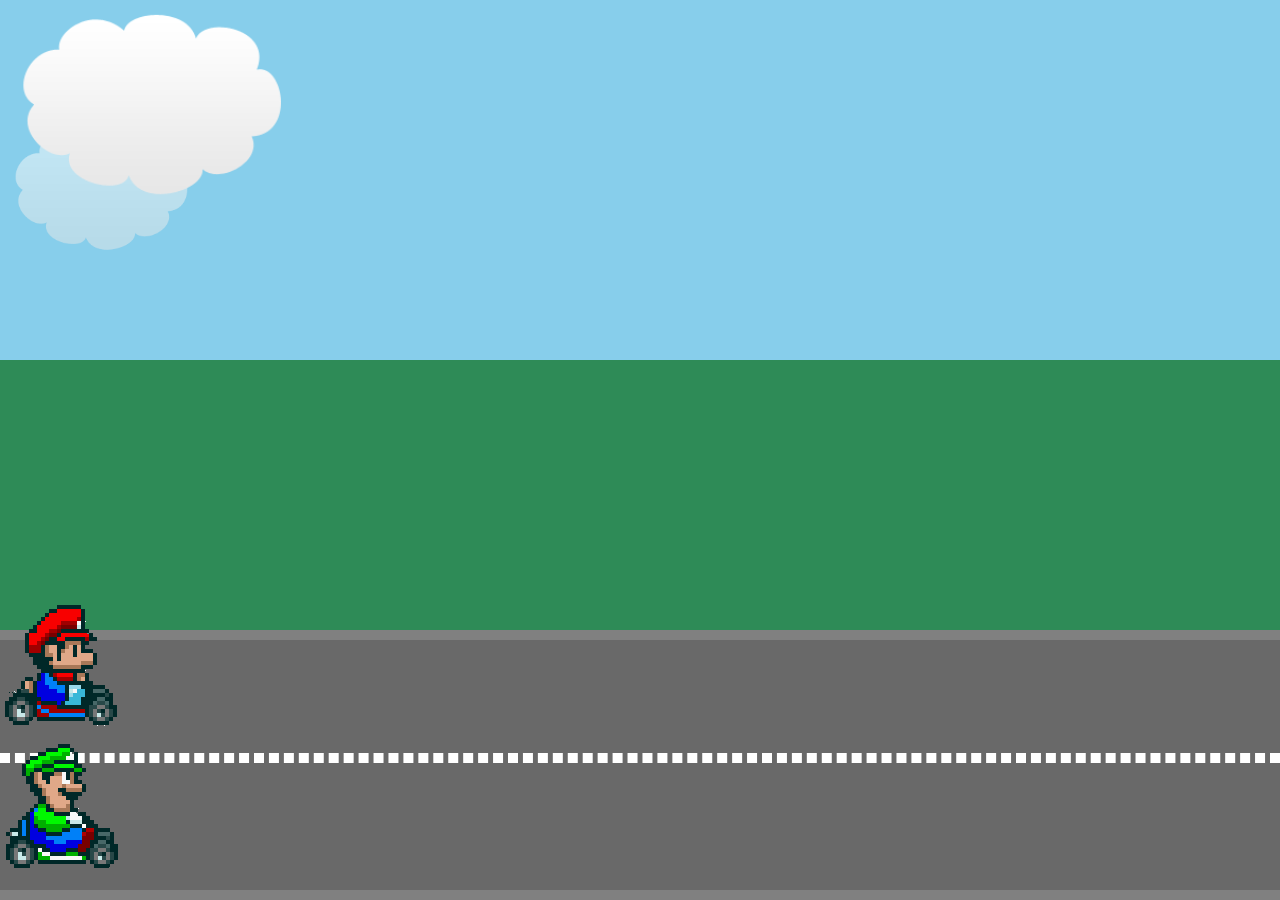
<file: Support Files/Animation/index.html>
<!DOCTYPE html>
<head>
  <title>Mario Kart Animations</title>
  <link href="style.css" rel="stylesheet" type="text/css">
</head>
<body>
    <div class="sky">
        <img class="cloud" src="img/cloud.png" />
        <img class="cloud" src="img/cloud.png" />
    </div>
    <div class="grass"></div>
    <div class="road">
        <div class="lines"></div>
        <img class="mario" src="img/mario.png">
        <img class="luigi" src="img/luigi.png">
    </div>
</body>
</file>
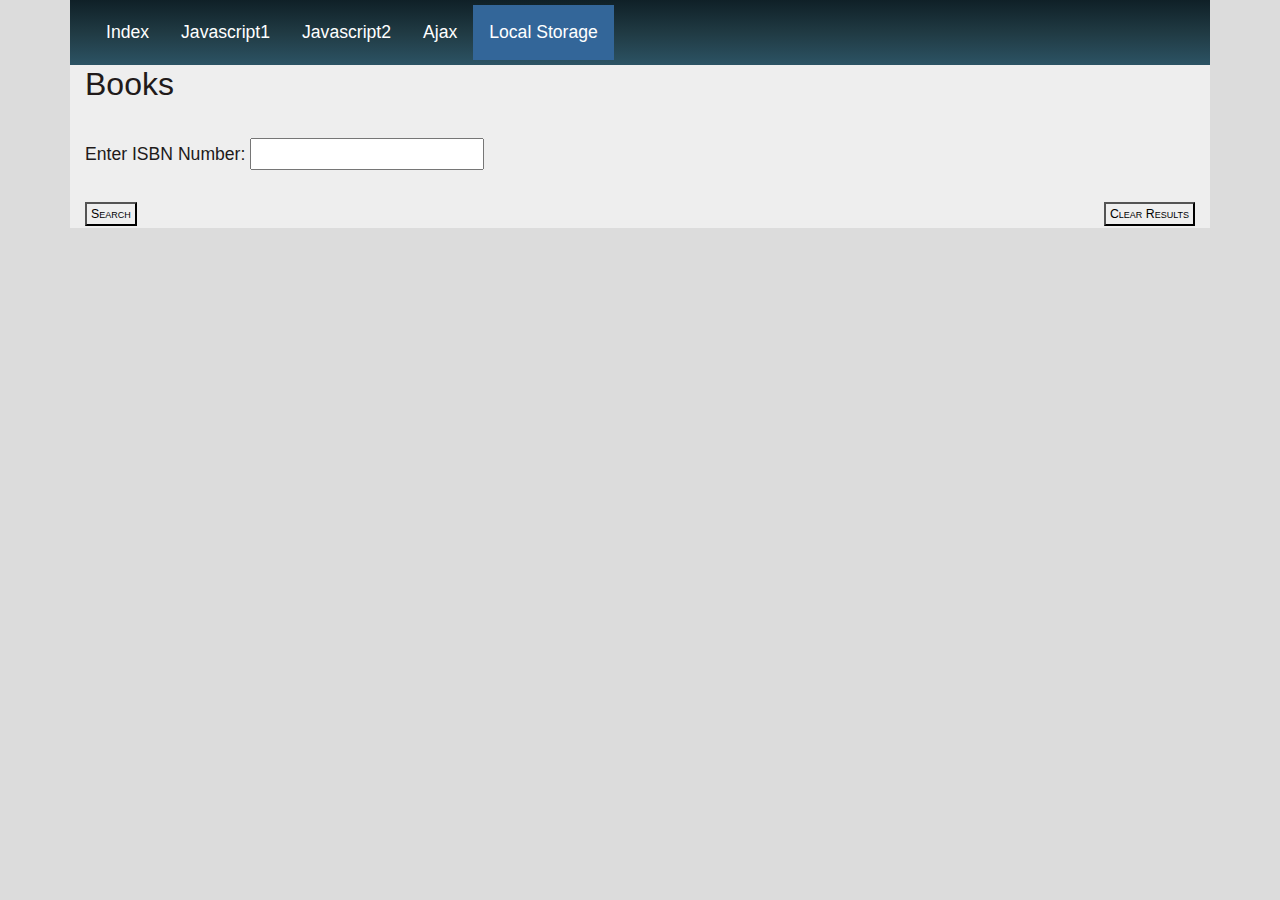
<file: LocalStorage.html>
﻿<!DOCTYPE html>
<html>
<head>
    <meta charset="utf-8" />
    <title>Ajax Example</title>
    <link rel="stylesheet" href="https://stackpath.bootstrapcdn.com/bootstrap/4.3.1/css/bootstrap.min.css" integrity="sha384-ggOyR0iXCbMQv3Xipma34MD+dH/1fQ784/j6cY/iJTQUOhcWr7x9JvoRxT2MZw1T" crossorigin="anonymous">
    <link href="../CSS/css.css" type="text/css" rel="stylesheet" />
    <script src="/LocalStorage/LocalStorage.js"></script>
</head>
<body>
    <!--Navigation bar-->
    <div class="container masthead">
        <div class="navbar  navbar-static-top">
            <div class="container-fluid">
                <ul>
                    <li><a href="/index.html">Index</a></li>
                    <li><a href="/Javascript1/JavaScript1.html">Javascript1</a></li>
                    <li><a href="/Javascript2/JavaScript2.html">Javascript2</a></li>
                    <li><a href="/Ajax/Ajax.html">Ajax</a></li>
                    <li><a class="active" href="LocalStorage.html">Local Storage</a></li>
                </ul>
            </div>
        </div>
    </div>
    <div id="BooksCon" class="container">

        <h2>Books</h2>
        <br>
        <label for="isbn">Enter ISBN Number:</label>
        <input id="isbn" name="isbn" oninput="this.value=this.value.replace(/(?![0-9])./gmi,'')" maxlength="13" type="text" required>
        <label id="isbnValidate" class="invisible required">ISBN Number is required</label>
        <div id="head">
        </div>
        <br>
        <button type="submit" id="btnSearch" class="btn-rick left">Search</button><button type="submit" id="btnClear" class="btn-rick right">Clear Results</button>

        <br>
        <div id="divTable" class="invisible">
            <table id="Books" class="left" border="1" cellpadding="1" cellspacing="0">
                <thead>
                    <tr>
                        <th class="center">Title</th>
                        <th class="center">Publisher</th>
                        <th class="center">Published</th>
                        <th class="center">Pages</th>
                        <th class="center">ISBN(s)</th>
                        <th class="center">Description</th>
                        <th class="center">Genre</th>
                        <th class="center">Link</th>
                        <th class="center">Author</th>
                    </tr>
                </thead>
                <tfoot>
                    <tr>
                        <th class="center">Title</th>
                        <th class="center">Publisher</th>
                        <th class="center">Published</th>
                        <th class="center">Pages</th>
                        <th class="center">ISBN(s)</th>
                        <th class="center">Description</th>
                        <th class="center">Genre</th>
                        <th class="center">Link</th>
                        <th class="center">Author</th>
                    </tr>
                </tfoot>
                <tbody id="tbody"></tbody>
            </table>
        </div>
    </div>
</body>
</html>
</file>
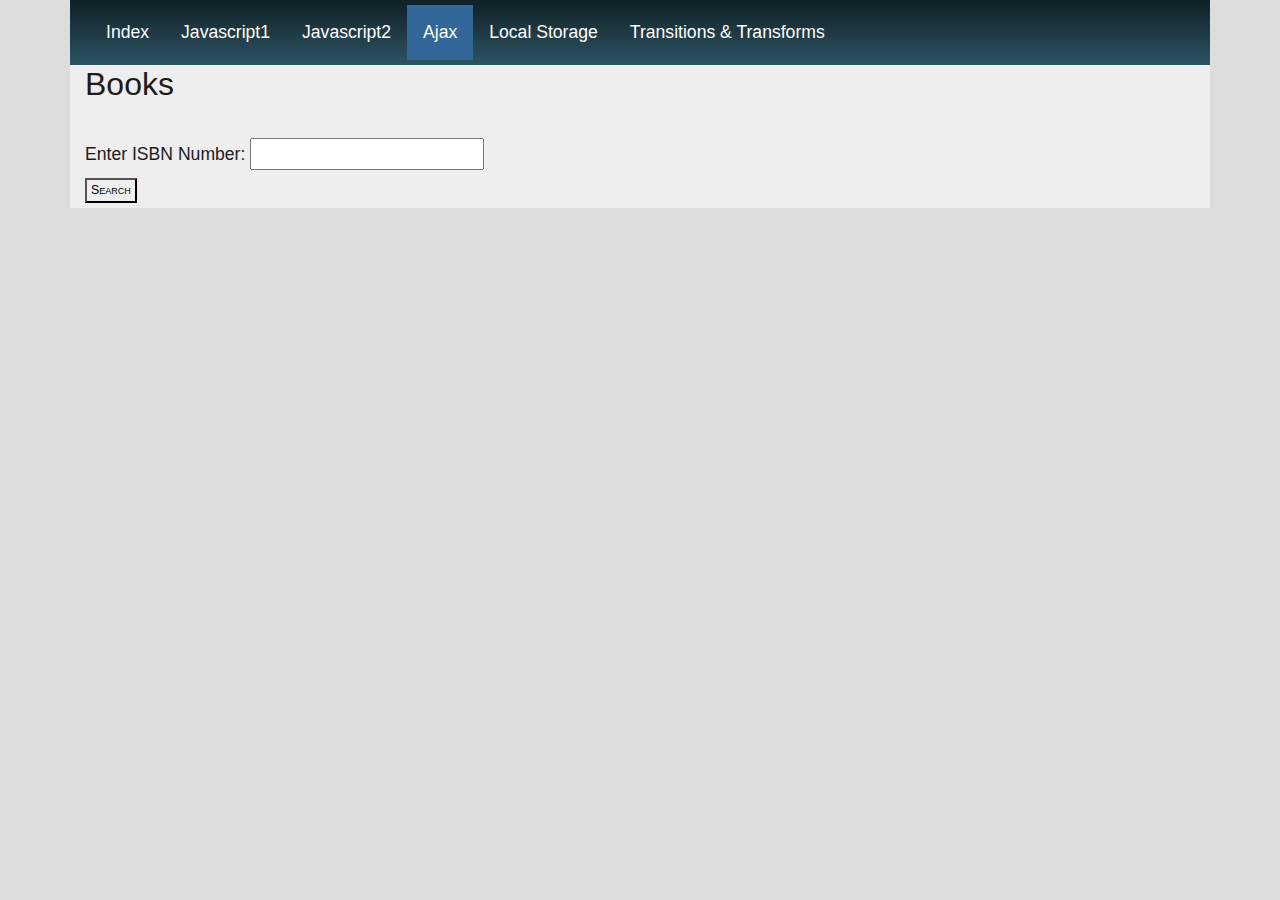
<file: Ajax/Ajax.html>
﻿<!DOCTYPE html>
<html>
<head>
    <meta charset="utf-8" />
    <title>Ajax Example</title>
    <link rel="stylesheet" href="https://stackpath.bootstrapcdn.com/bootstrap/4.3.1/css/bootstrap.min.css" integrity="sha384-ggOyR0iXCbMQv3Xipma34MD+dH/1fQ784/j6cY/iJTQUOhcWr7x9JvoRxT2MZw1T" crossorigin="anonymous">
    <link href="../CSS/css.css" type="text/css" rel="stylesheet" />
    <!-- DataTables CSS -->
    <link rel="stylesheet" type="text/css" href="http://ajax.aspnetcdn.com/ajax/jquery.dataTables/1.9.4/css/jquery.dataTables.css">
    <script type="text/javascript" src="https://cdn.datatables.net/v/dt/dt-1.10.18/datatables.min.js"></script>
    <script src="/Ajax/Ajax.js"></script>
</head>
<body>
    <!--Navigation bar-->
    <div class="container masthead">
        <div class="navbar  navbar-static-top">
            <div class="container-fluid">
                <ul>
                    <li><a href="/index.html">Index</a></li>
                    <li><a href="/Javascript1/JavaScript1.html">Javascript1</a></li>
                    <li><a href="/Javascript2/JavaScript2.html">Javascript2</a></li>
                    <li><a class="active" href="Ajax.html">Ajax</a></li>
                    <li><a href="/LocalStorage/LocalStorage.html">Local Storage</a></li>
                    <li><a href="/Transitions_Transforms/Transitions_Transforms.html">Transitions & Transforms</a></li>
                </ul>
            </div>
        </div>
    </div>
    <div id="BooksCon" class="container">

        <h2>Books</h2>
        <br>
        <label for="isbn">Enter ISBN Number:</label>
        <input id="isbn" name="isbn" oninput="this.value=this.value.replace(/(?![0-9])./gmi,'')" maxlength="13" type="text" required>
        <label id="isbnValidate" class="invisible required">ISBN Number is required</label>
        <br>
        <button type="submit" id="btnSearch" class="btn-rick">Search</button>
        <br>
        <div id="divTable" class="invisible">
            <table id="Books"  border="1" cellpadding="1" cellspacing="0">
                <thead>
                    <tr>
                        <th class="center">Title</th>
                        <th class="center">Publisher</th>
                        <th class="center">Published</th>
                        <th class="center">Pages</th>
                        <th class="center">ISBN(s)</th>
                        <th class="center">Description</th>
                        <th class="center">Genre</th>
                        <th class="center">Link</th>
                        <th class="center">Author</th>
                    </tr>
                </thead>
                <tfoot>
                    <tr>
                        <th class="center">Title</th>
                        <th class="center">Publisher</th>
                        <th class="center">Published</th>
                        <th class="center">Pages</th>
                        <th class="center">ISBN(s)</th>
                        <th class="center">Description</th>
                        <th class="center">Genre</th>
                        <th class="center">Link</th>
                        <th class="center">Author</th>
                    </tr>
                </tfoot>
                <tbody id="tbody"></tbody>
            </table>
            <button type="submit" id="btnClear" class="btn-rick">Clear Results</button>
        </div>        
    </div>
</body>
</html>
</file>
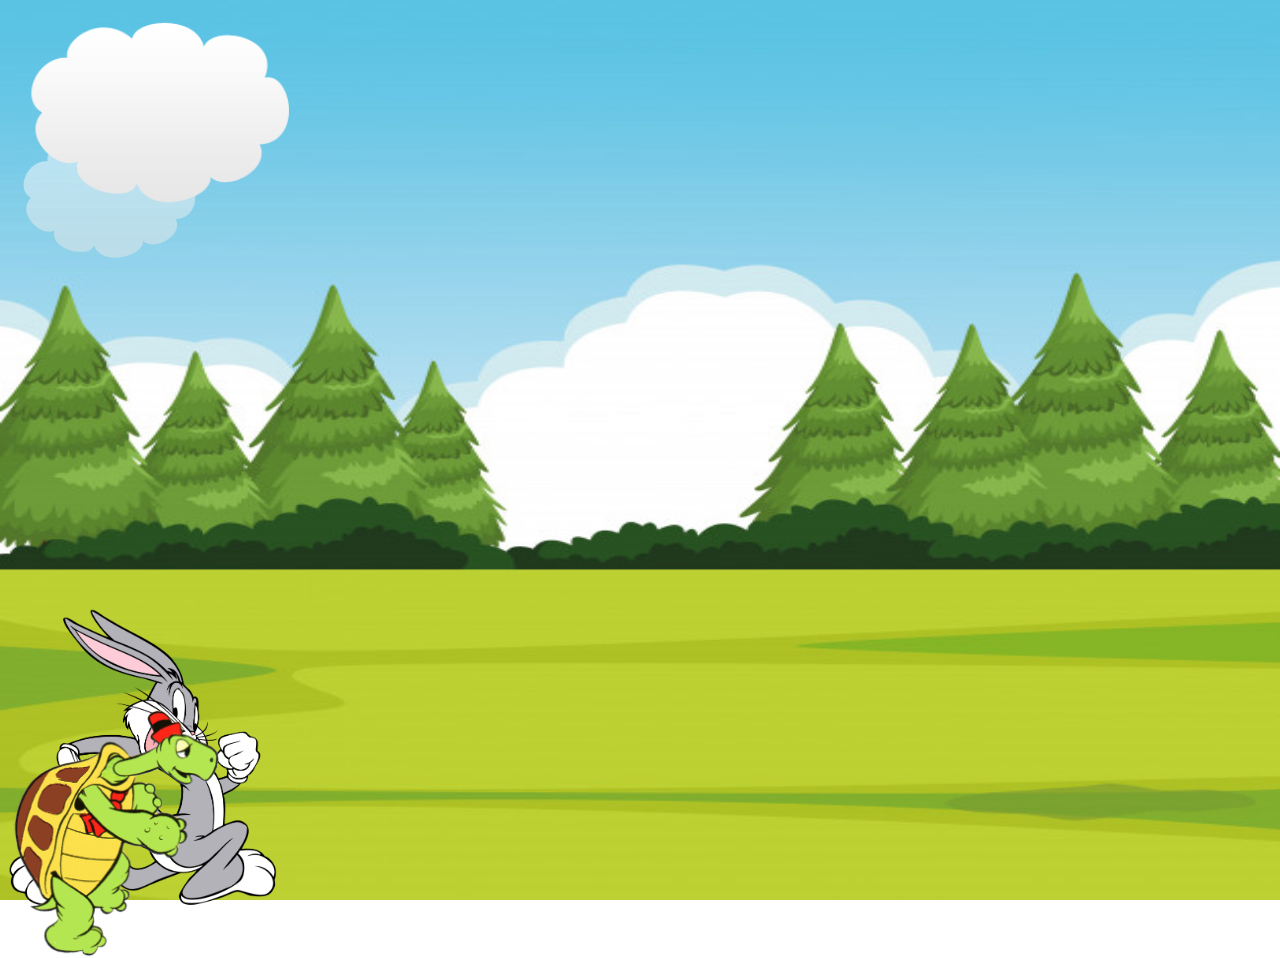
<file: Animation/Aesop.html>
<!DOCTYPE html>
<head>
  <title>My annimation example</title>
  <link href="style.css" rel="stylesheet" type="text/css">
</head>
<script>
setTimeout(swapBackground, 20000);

function swapBackground() {  
  //alert("Test");
  //console.log('test');
  var body = document.body;
  var finish = document.getElementById("finish");
  var bugs2 = document.getElementById("bugs2");
  var tortoise2 = document.getElementById("tortoise2");
  
  body.style.background = "url(img/back2.jpg) no-repeat center center fixed";
  body.style.backgroundSize = "100% 100%";
  
  finish.classList.remove("invisible");
  finish.classList.add("visible");
  
  bugs2.classList.remove("invisible");
  bugs2.classList.add("visible");
  
  tortoise2.classList.remove("invisible");
  tortoise2.classList.add("visible");
  tortoise2.classList.add("race2");
  setTimeout(jump, 19500);
}

function jump()
{	
	var tortoise2 = document.getElementById("tortoise2");
	tortoise2.classList.add("winner");
}
</script>
<body>
    <div class="sky">
        <img class="cloud" src="img/cloud.png" />
        <img class="cloud" src="img/cloud.png" />
    </div>
    <div class="road">   
        <img class="bugs" src="img/bugs.png">
		<img id="bugs2" class="bugs2 invisible" src="img/bugs2.png">
        <img class="tortoise" src="img/tortoise.png">
		<img id="tortoise2" class="tortoise2 invisible" src="img/tortoise.png">
		<img id="finish" class="finish skewed invisible" src="img/finish.png">
    </div>
</body>
</file>
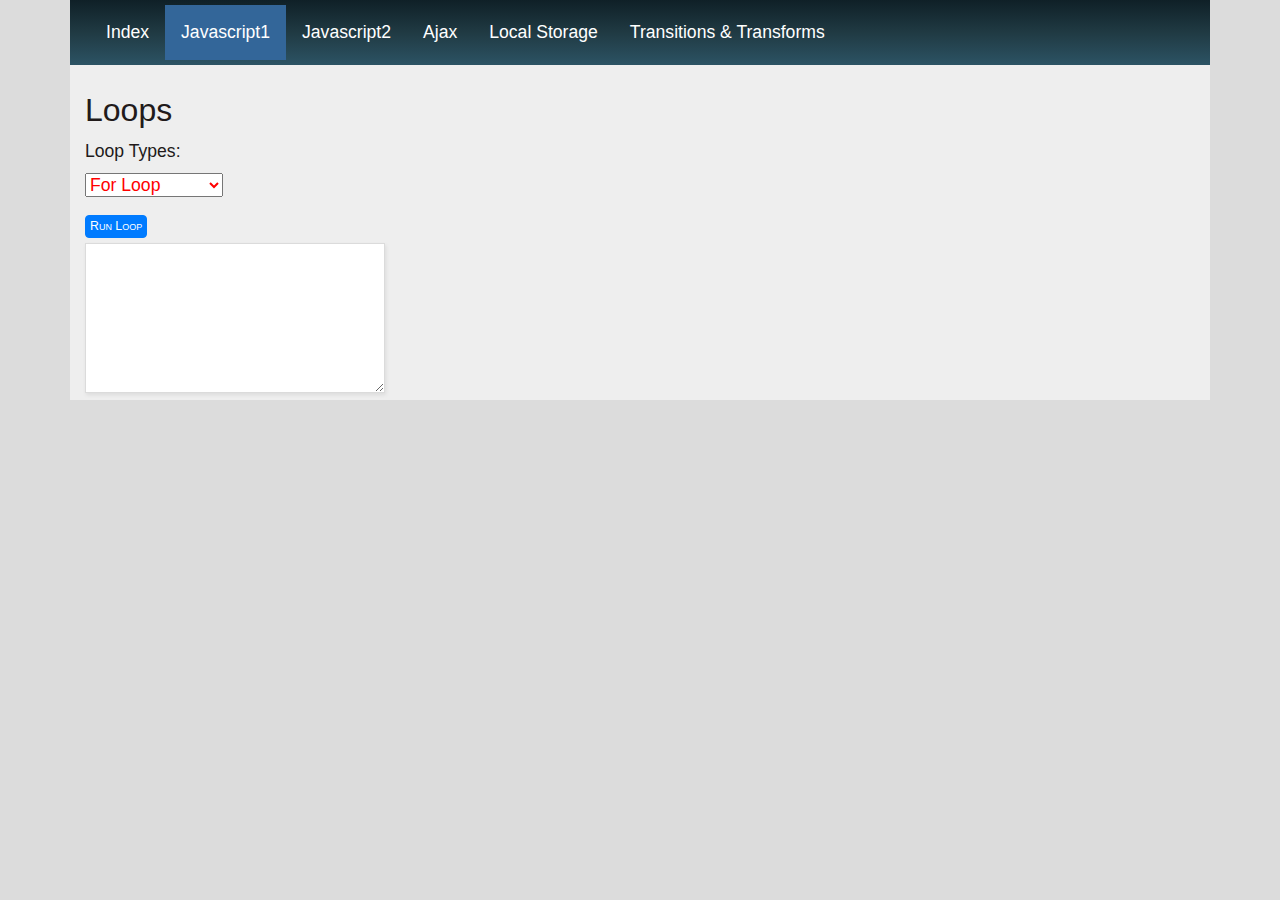
<file: Javascript1/JavaScript1.html>
﻿<!DOCTYPE html>
<html>
<head>
    <meta charset="utf-8" />
    <title>Javascript Examples</title>
    <link rel="stylesheet" href="https://stackpath.bootstrapcdn.com/bootstrap/4.3.1/css/bootstrap.min.css" integrity="sha384-ggOyR0iXCbMQv3Xipma34MD+dH/1fQ784/j6cY/iJTQUOhcWr7x9JvoRxT2MZw1T" crossorigin="anonymous">
    <link href="../CSS/css.css" type="text/css" rel="stylesheet" />
    <script src="/Javascript1/JavaScript1.js"></script>
    <link rel="stylesheet" type="text/css" href="https://cdn.datatables.net/v/dt/dt-1.10.18/datatables.min.css" />
</head>
<body>
    <div class="container masthead">
        <div class="navbar  navbar-static-top">
            <div class="container-fluid">
                <ul>
                    <li><a href="/index.html">Index</a></li>
                    <li><a class="active" href="JavaScript1.html">Javascript1</a></li>
                    <li><a href="/Javascript2/JavaScript2.html">Javascript2</a></li>
                    <li><a href="/Ajax/Ajax.html">Ajax</a></li>
                    <li><a href="/LocalStorage/LocalStorage.html">Local Storage</a></li>
                    <li><a href="/Transitions_Transforms/Transitions_Transforms.html">Transitions & Transforms</a></li>
                </ul>
            </div>
        </div>
    </div>
    <div id="LoopCon" class="container">
        <br>
        <h2>Loops</h2>
        <div class="form-group">
            <div>
                <label for="Loops">
                    Loop Types:
                </label>
            </div>
            <select name="Loops" id="Loops" class="required"></select>
        </div>
        <button type="button" id="btnLoop" class="btn btn-primary btn-rick">Run Loop</button>
        <br>
        <div id="label"></div>
        <textarea id="code" class="textarea-edit"></textarea>
        <p id="loop"></p>
    </div>
</body>
</html>
</file>
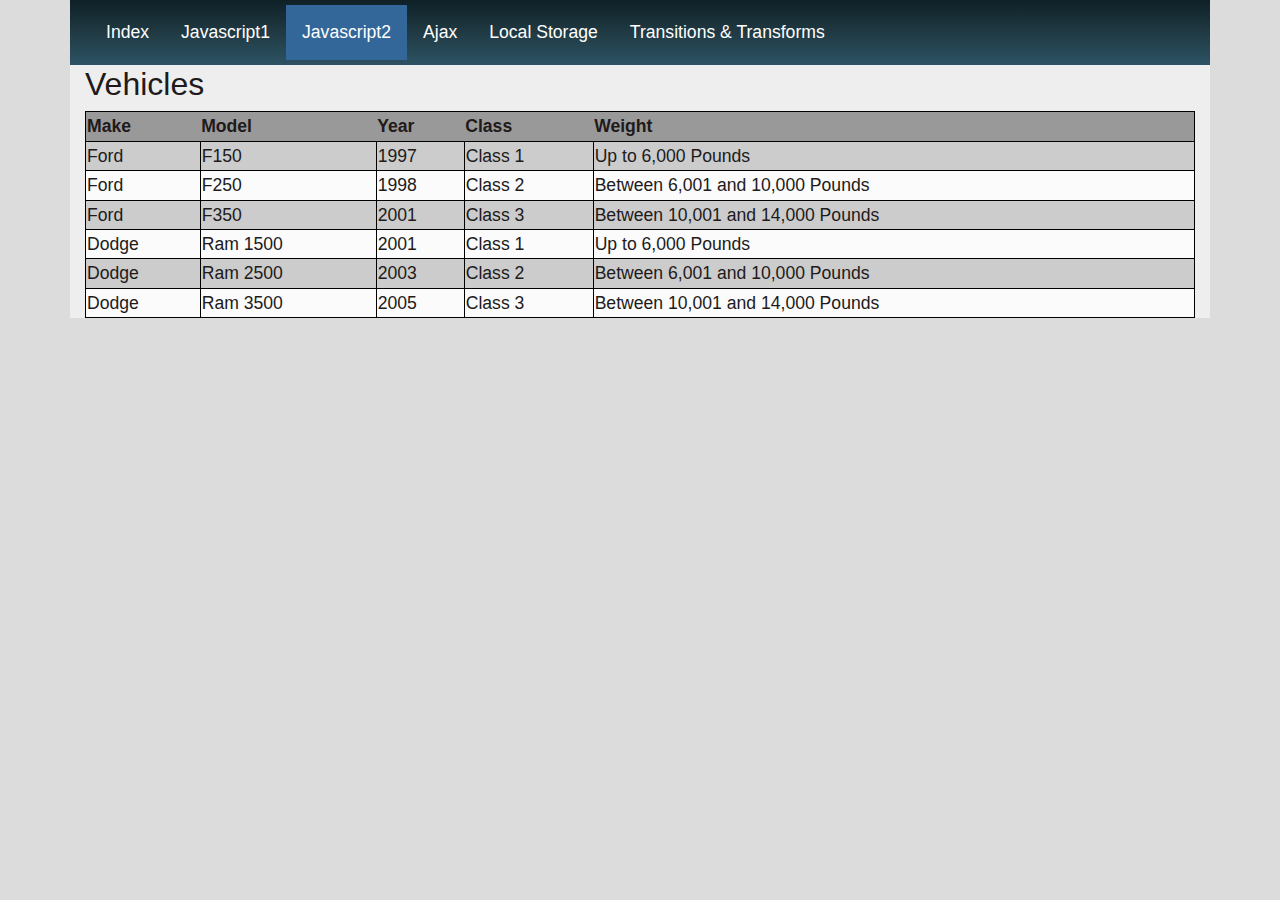
<file: Javascript2/JavaScript2.html>
﻿<!DOCTYPE html>
<html>
<head>
    <meta charset="utf-8" />
    <title>Javascript Examples</title>
    <link rel="stylesheet" href="https://stackpath.bootstrapcdn.com/bootstrap/4.3.1/css/bootstrap.min.css" integrity="sha384-ggOyR0iXCbMQv3Xipma34MD+dH/1fQ784/j6cY/iJTQUOhcWr7x9JvoRxT2MZw1T" crossorigin="anonymous">
    <link href="../CSS/css.css" type="text/css" rel="stylesheet" />
    <!-- DataTables CSS -->
    <link rel="stylesheet" type="text/css" href="http://ajax.aspnetcdn.com/ajax/jquery.dataTables/1.9.4/css/jquery.dataTables.css">
    <script src="/Javascript2/JavaScript2.js"></script>
</head>
<body>
    <!--Navigation bar-->
    <div class="container masthead">
        <div class="navbar  navbar-static-top">
            <div class="container-fluid">
                <ul>
                    <li><a href="/index.html">Index</a></li>
                    <li><a href="/Javascript1/JavaScript1.html">Javascript1</a></li>
                    <li><a class="active" href="JavaScript2.html">Javascript2</a></li>
                    <li><a href="/Ajax/Ajax.html">Ajax</a></li>
                    <li><a href="/LocalStorage/LocalStorage.html">Local Storage</a></li>
                    <li><a href="/Transitions_Transforms/Transitions_Transforms.html">Transitions & Transforms</a></li>
                </ul>
            </div>
        </div>
    </div>
    <div id="VehiclesCon" class="container">
        <h2>Vehicles</h2>
        <table id="vehicles" class="display" cellspacing="0" width="100%">
            <thead>
                <tr>
                    <th>Make</th>
                    <th>Model</th>
                    <th>Year</th>
                    <th>Class</th>
                    <th>Weight</th>
                </tr>
            </thead>
            <!--<tfoot>
                <tr>
                    <th>Make</th>
                    <th>Model</th>
                    <th>Year</th>
                    <th>Class</th>
                    <th>Weight</th>
                </tr>
            </tfoot>-->
        </table>
    </div>
</body>
</html>
</file>
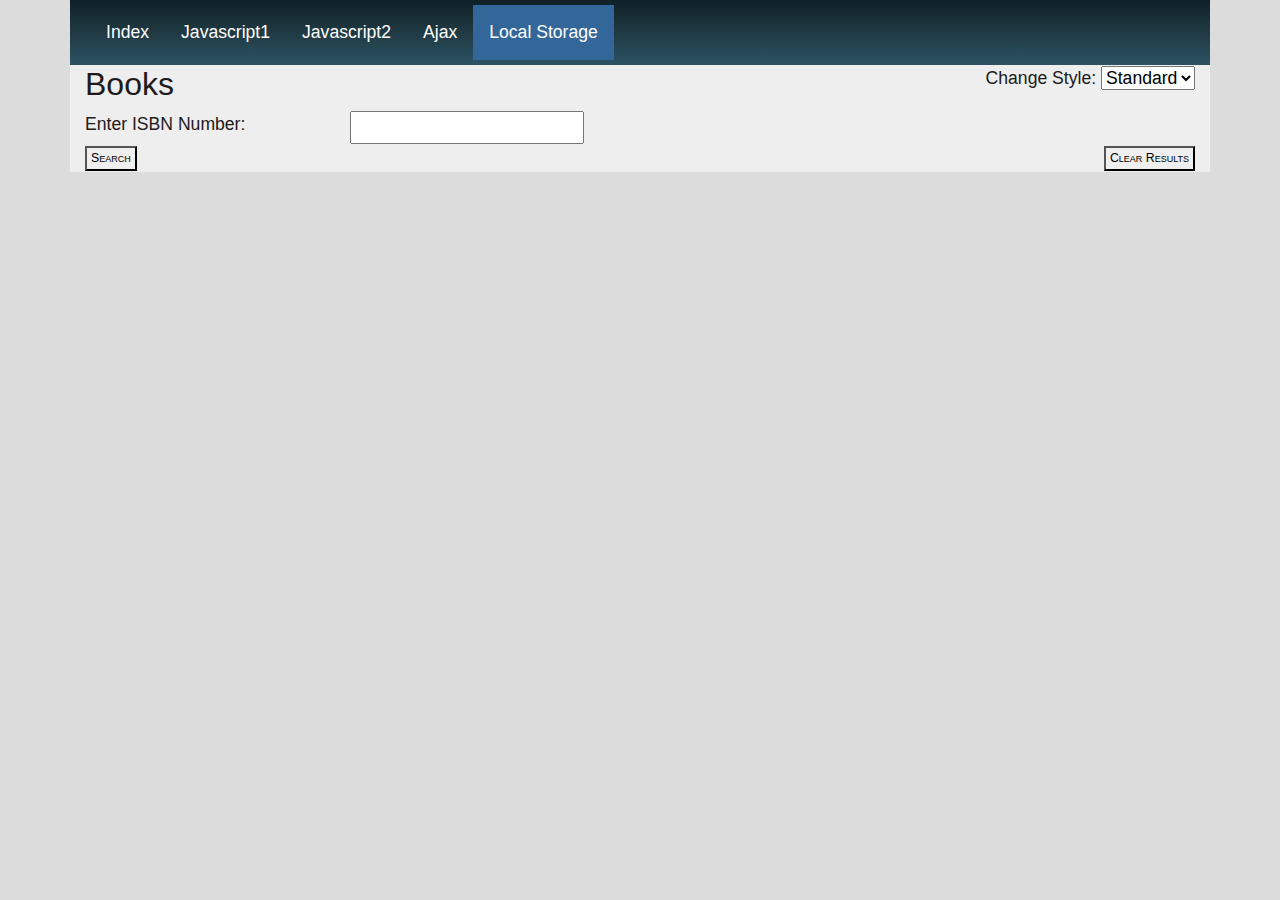
<file: LocalStorage/LocalStorage.html>
﻿<!DOCTYPE html>
<html>
<head>
    <meta charset="utf-8" />
    <title>Ajax Example</title>
    <link rel="stylesheet" href="https://stackpath.bootstrapcdn.com/bootstrap/4.3.1/css/bootstrap.min.css" integrity="sha384-ggOyR0iXCbMQv3Xipma34MD+dH/1fQ784/j6cY/iJTQUOhcWr7x9JvoRxT2MZw1T" crossorigin="anonymous">
	<link rel="stylesheet" href="https://cdnjs.cloudflare.com/ajax/libs/font-awesome/4.7.0/css/font-awesome.min.css">   
	<link href='https://fonts.googleapis.com/css?family=Almendra SC' rel='stylesheet'>
	<link href='https://fonts.googleapis.com/css?family=Bangers' rel='stylesheet'>
	<link href='https://fonts.googleapis.com/css?family=Oswald' rel='stylesheet'>
	<link href='https://fonts.googleapis.com/css?family=Acme' rel='stylesheet'>
   <link href="../CSS/css.css" type="text/css" rel="stylesheet" />
    <script src="../LocalStorage/LocalStorage.js"></script>
</head>
<body>
    <!--Navigation bar-->
    <div class="container masthead">
        <div class="navbar  navbar-static-top">
            <div class="container-fluid">
                <ul>
                    <li><a href="/index.html">Index</a></li>
                    <li><a href="/Javascript1/JavaScript1.html">Javascript1</a></li>
                    <li><a href="/Javascript2/JavaScript2.html">Javascript2</a></li>
                    <li><a href="/Ajax/Ajax.html">Ajax</a></li>
                    <li><a class="active" href="LocalStorage.html">Local Storage</a></li>
                </ul>
            </div>
        </div>
    </div>
    <div id="BooksCon" class="container customStyle">

	<div>
		<div class="inline"><h2 id="header">Books</h2></div>
		<div class="right">
		 <label for="ddlStyle">Change Style:</label>
			<select id="ddlStyle">
				<option value="none">Standard</option>
				<option value="style1">Style 1</option>
				<option value="style2">Style 2</option>
			</select>
		</div>
	</div>
        
        <label for="isbn">Enter ISBN Number:</label>
		<select id="ddlIsbn" class="inline">
				<option value="-1">--Select--</option>
		</select>
        <div id="inputIsbn" class="top hide inline">
            <input id="isbn" name="isbn" oninput="this.value=this.value.replace(/(?![0-9])./gmi,'')" maxlength="13" type="text" required>
            <label id="isbnValidate" class="invisible required">ISBN Number is required</label>
        </div>
        <br>

        <button type="submit" id="btnSearch" class="btn-rick left">Search</button><button type="submit" id="btnClear" class="btn-rick right">Clear Results</button>

        <br>

        <div id="divTable" class="invisible">
            <table id="Books" class="customStyle">
                <thead>
                    <tr>
                        <th class="center customStyle customStyle">Title</th>
                        <th class="center customStyle">Publisher</th>
                        <th class="center customStyle">Published</th>
                        <th class="center customStyle">Pages</th>
                        <th class="center customStyle">ISBN(s)</th>
                        <th class="center customStyle">Description</th>
                        <th class="center customStyle">Genre</th>
                        <th class="center customStyle">Link</th>
                        <th class="center customStyle">Author</th>
						<th class="center customStyle">Remove</th>
                    </tr>
                </thead>
				<tbody id="tbody"></tbody>
                <tfoot>
                    <tr>
                        <th class="center customStyle">Title</th>
                        <th class="center customStyle">Publisher</th>
                        <th class="center customStyle">Published</th>
                        <th class="center customStyle">Pages</th>
                        <th class="center customStyle">ISBN(s)</th>
                        <th class="center customStyle">Description</th>
                        <th class="center customStyle">Genre</th>
                        <th class="center customStyle">Link</th>
                        <th class="center customStyle">Author</th>
						<th class="center customStyle">Remove</th>
                    </tr>
                </tfoot>
            </table>
        </div>
    </div>
</body>
</html>
</file>
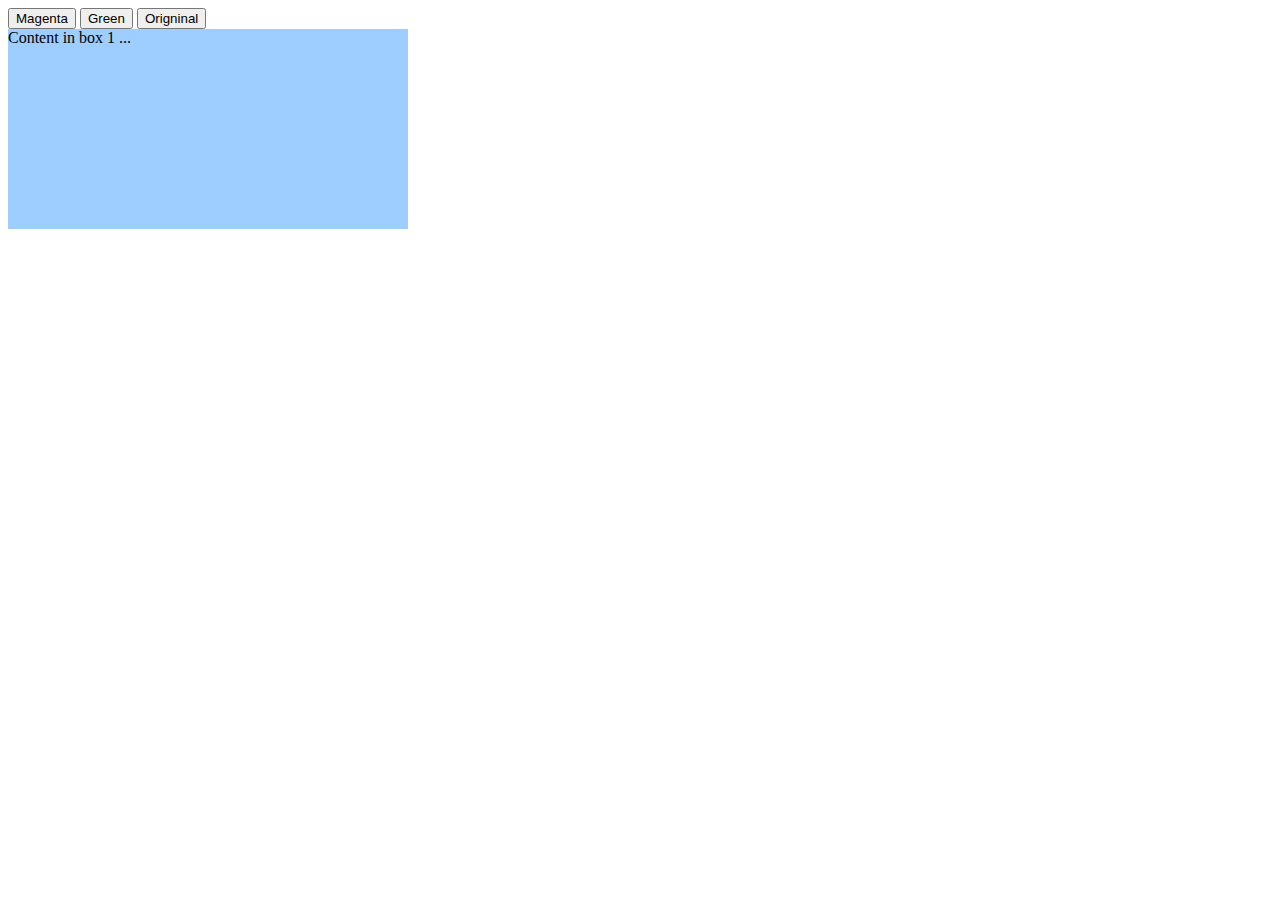
<file: Support Files/Background.html>
<!DOCTYPE html>
<html>
<style>
div#box1 {
	background: #9DCEFF;
	width: 400px;
	height: 200px;
}
</style>
<script>
function changeBG(el,clr){
	var elem = document.getElementById(el);
	elem.style.transition = "background 1.0s linear 0s";
	elem.style.background = clr;
}
</script>
<body>
<button onclick="changeBG('box1','#F0F')">Magenta</button>
<button onclick="changeBG('box1','#0C0')">Green</button>
<button onclick="changeBG('box1','#9DCEFF')">Origninal</button>
<div id="box1">Content in box 1 ...</div>
</body>
</html>
</file>
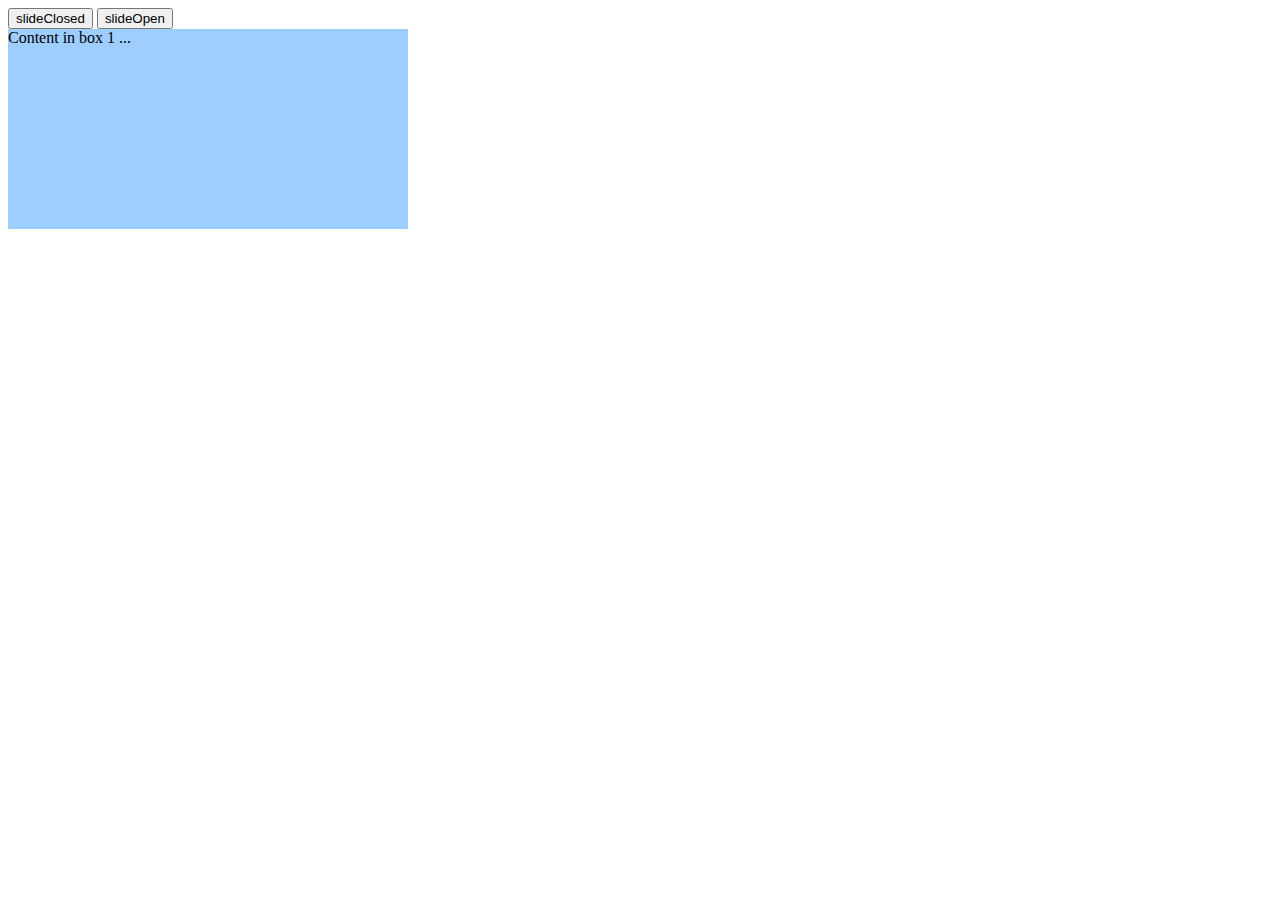
<file: Support Files/Height.html>
<!DOCTYPE html>
<html>
<head>
<style>
div#box1 {
	background: #9DCEFF;
	width: 400px;
	height: 200px;
	overflow: hidden;
}
</style>
<script>
function slideOpen(el){
	var elem = document.getElementById(el);
	elem.style.transition = "height 0.2s linear 0s";
	elem.style.height = "200px";
}
function slideClosed(el){
	var elem = document.getElementById(el);
	elem.style.transition = "height 0.2s linear 0s";
	elem.style.height = "0px";
}
</script>
</head>
<body>
<button onclick="slideClosed('box1');">slideClosed</button>
<button onclick="slideOpen('box1');">slideOpen</button>
<div id="box1">Content in box 1 ...</div>
</body>
</html>
</file>
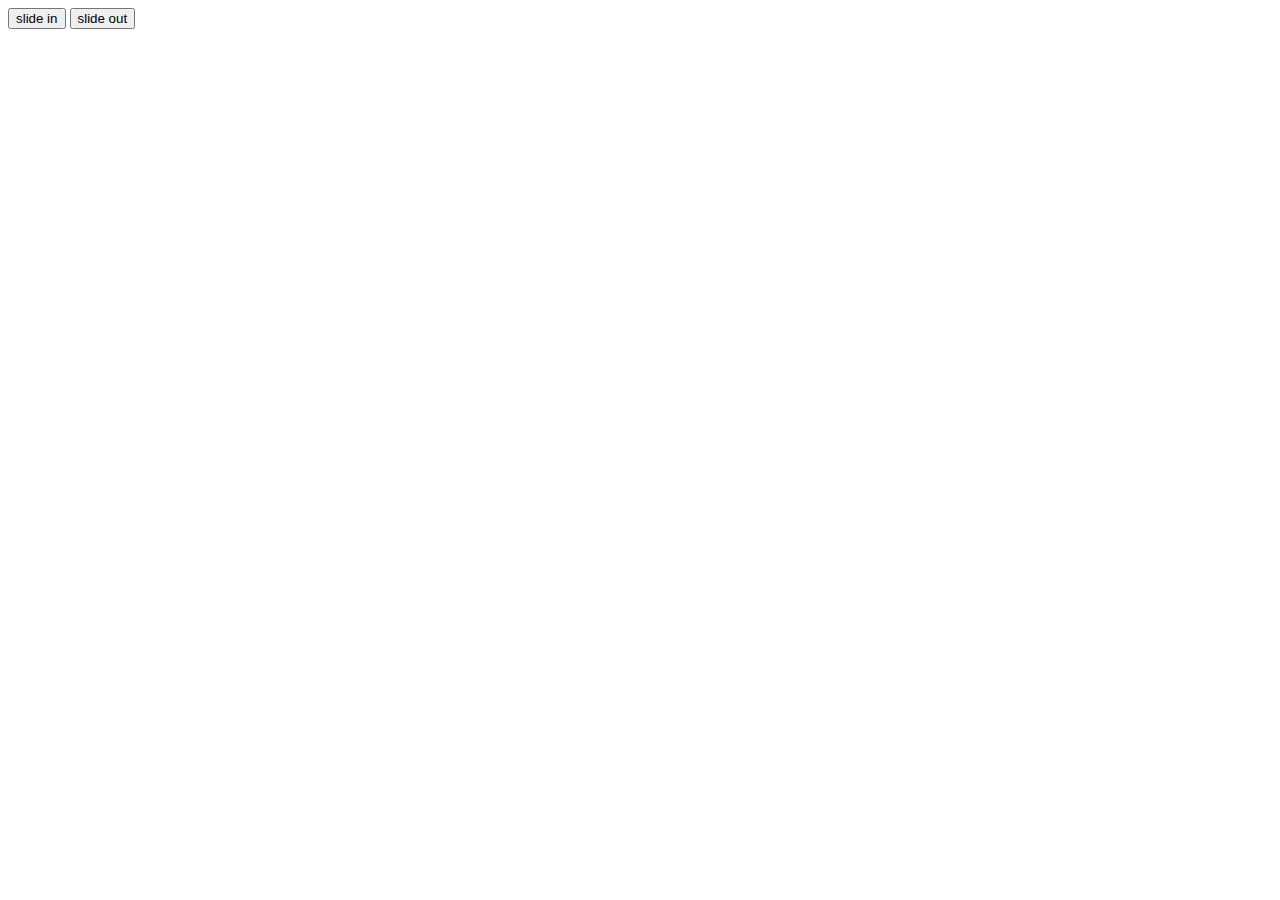
<file: Support Files/Left.html>
<!DOCTYPE html>
<html>
<head>
<style>
div#box1 {
	background: #9DCEFF;
	width: 400px;
	height: 200px;
	position: absolute;
	top: 50px;
	left: -400px;
}
</style>
<script>
function slideIn(el){
	var elem = document.getElementById(el);
	elem.style.transition = "left 0.5s ease-in 0s";
	elem.style.left = "0px";
}
function slideOut(el){
	var elem = document.getElementById(el);
	elem.style.transition = "left 0.5s ease-out 0s";
	elem.style.left = "-400px";
}
</script>
</head>
<body>
<button onclick="slideIn('box1');">slide in</button>
<button onmouseover="slideOut('box1');">slide out</button>
<div id="box1">Content in box 1 ...</div>
</body>
</html>
</file>
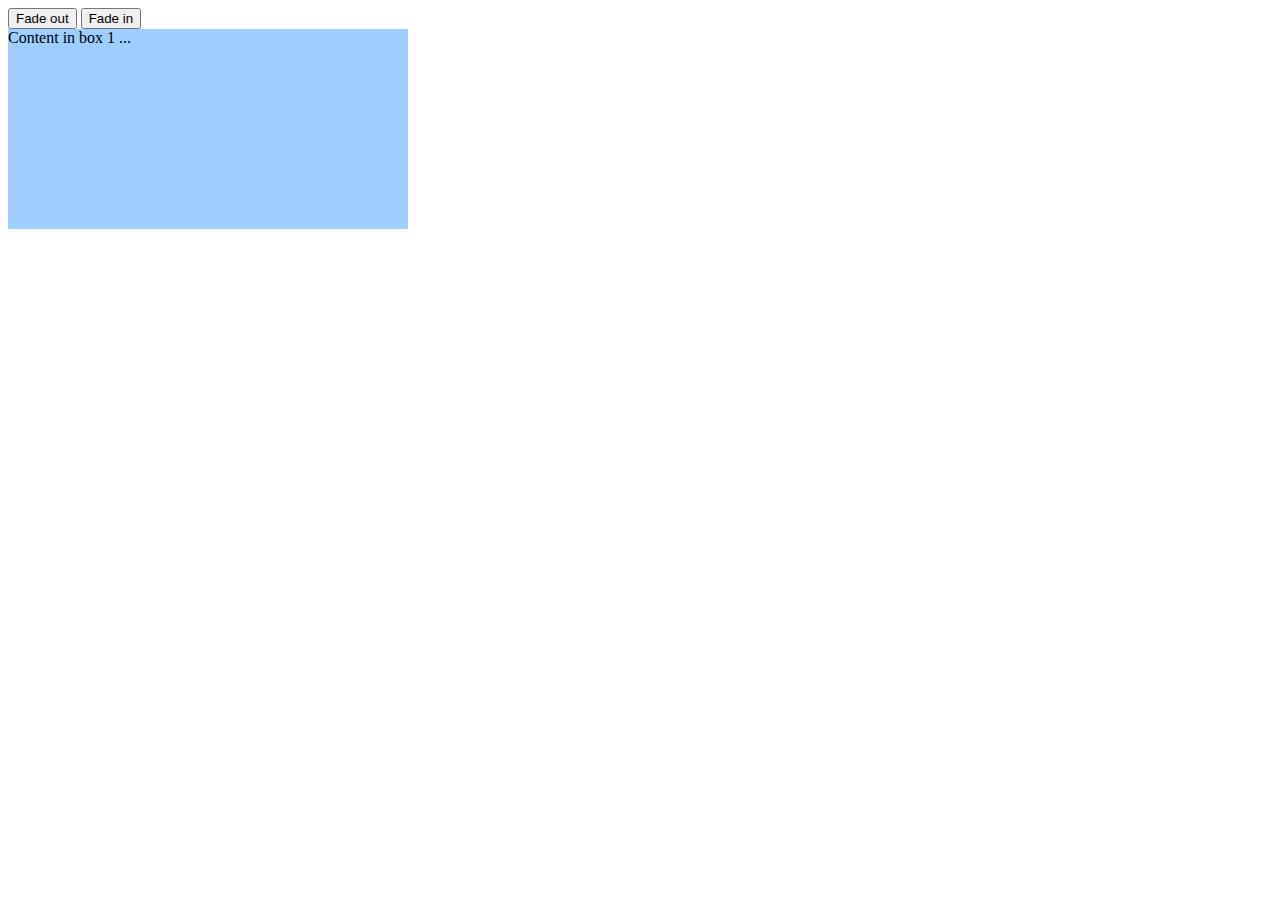
<file: Support Files/Opacity.html>
<!DOCTYPE html>
<html>
<head>
<style>
div#box1 {
	background: #9DCEFF;
	width: 400px;
	height: 200px;
}
</style>
<script>
function fadeOut(el){
	var elem = document.getElementById(el);
	elem.style.transition = "opacity 0.5s linear 0s";
	elem.style.opacity = 0;
}
function fadeIn(el){
	var elem = document.getElementById(el);
	elem.style.transition = "opacity 0.5s linear 0s";
	elem.style.opacity = 1;
}
</script>
</head>
<body>
<button onclick="fadeOut('box1');">Fade out</button>
<button onclick="fadeIn('box1');">Fade in</button>
<div id="box1">Content in box 1 ...</div>
</body>
</html>
</file>
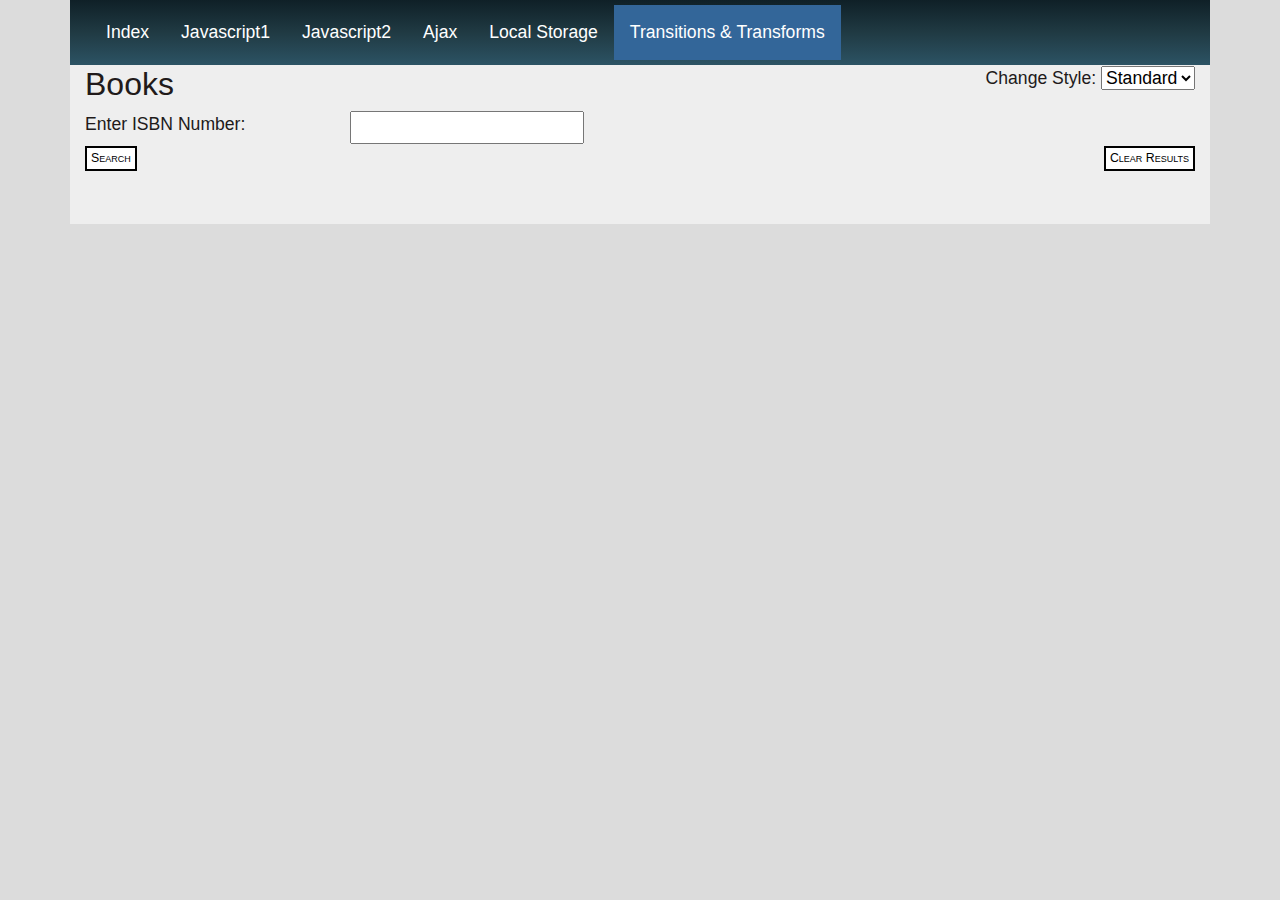
<file: Transitions_Transforms/Transitions_Transforms.html>
﻿<!DOCTYPE html>
<html>
<head>
    <meta charset="utf-8" />
    <title>Ajax Example</title>
    <link rel="stylesheet" href="https://stackpath.bootstrapcdn.com/bootstrap/4.3.1/css/bootstrap.min.css" integrity="sha384-ggOyR0iXCbMQv3Xipma34MD+dH/1fQ784/j6cY/iJTQUOhcWr7x9JvoRxT2MZw1T" crossorigin="anonymous">
	<link rel="stylesheet" href="https://cdnjs.cloudflare.com/ajax/libs/font-awesome/4.7.0/css/font-awesome.min.css">   
	<link href='https://fonts.googleapis.com/css?family=Almendra SC' rel='stylesheet'>
	<link href='https://fonts.googleapis.com/css?family=Bangers' rel='stylesheet'>
	<link href='https://fonts.googleapis.com/css?family=Oswald' rel='stylesheet'>
	<link href='https://fonts.googleapis.com/css?family=Acme' rel='stylesheet'>
   <link href="css.css" type="text/css" rel="stylesheet" />
    <script src="Transitions_Transform.js"></script>
</head>
<body>
    <!--Navigation bar-->
    <div class="container masthead">
        <div class="navbar  navbar-static-top">
            <div class="container-fluid">
                <ul>
                    <li><a href="/index.html">Index</a></li>
                    <li><a href="/Javascript1/JavaScript1.html">Javascript1</a></li>
                    <li><a href="/Javascript2/JavaScript2.html">Javascript2</a></li>
                    <li><a href="/Ajax/Ajax.html">Ajax</a></li>
                    <li><a href="/LocalStorage/LocalStorage.html">Local Storage</a></li>
                    <li><a class="active" href="Transitions_Transforms.html">Transitions & Transforms</a></li>
                </ul>
            </div>
        </div>
    </div>
    <div id="BooksCon" class="container customStyle">

	<div>
		<div class="inline"><h2 id="header">Books</h2></div>
		<div class="right">
		 <label for="ddlStyle">Change Style:</label>
			<select id="ddlStyle">
				<option value="none">Standard</option>
				<option value="style1">Style 1</option>
				<option value="style2">Style 2</option>
			</select>
		</div>
	</div>
        
        <label for="isbn">Enter ISBN Number:</label>
		<select id="ddlIsbn" class="inline">
				<option value="-1">--Select--</option>
		</select>
        <div id="inputIsbn" class="top hide inline">
            <input id="isbn" name="isbn" oninput="this.value=this.value.replace(/(?![0-9])./gmi,'')" maxlength="13" type="text" required>
            <label id="isbnValidate" class="invisible required">ISBN Number is required</label>
        </div>
        <br>

        <button type="submit" id="btnSearch" class="btn-rick left customStyle">Search</button>
		<button type="submit" id="btnClear" class="btn-rick right customStyle">Clear Results</button>

        <br>

        <div id="divTable" class="hideTable">
            <table id="Books" class="customStyle">
                <thead>
                    <tr>
                        <th class="center customStyle">Title</th>
                        <th class="center customStyle">Publisher</th>
                        <th class="center customStyle">Published</th>
                        <th class="center customStyle">Pages</th>
                        <th class="center customStyle">ISBN(s)</th>
                        <th class="center customStyle">Description</th>
                        <th class="center customStyle">Genre</th>
                        <th class="center customStyle">Link</th>
                        <th class="center customStyle">Author</th>
						<th class="center customStyle">Remove</th>
                    </tr>
                </thead>
				<tbody id="tbody"></tbody>
                <tfoot>
                    <tr>
                        <th class="center customStyle">Title</th>
                        <th class="center customStyle">Publisher</th>
                        <th class="center customStyle">Published</th>
                        <th class="center customStyle">Pages</th>
                        <th class="center customStyle">ISBN(s)</th>
                        <th class="center customStyle">Description</th>
                        <th class="center customStyle">Genre</th>
                        <th class="center customStyle">Link</th>
                        <th class="center customStyle">Author</th>
						<th class="center customStyle">Remove</th>
                    </tr>
                </tfoot>
            </table>
        </div>
    </div>
</body>
</html>
</file>
<file: Support Files/Animation/style.css>
/*// BASE STYLES //*/

html, body{
  height: 100%;
  width:100%;
  overflow: hidden;
  margin: 0;
}

.grass, .sky, .road{
  position: relative;
}

.sky{
  height: 40%;
  background: skyblue;
}

.grass{
  height: 30%;
  background: seagreen;
}

.road{
  height: 30%;
  background: dimgrey;
  box-sizing: border-box;
  border-top: 10px solid grey;
  border-bottom: 10px solid grey;
  width: 100%;
}

.lines{
  box-sizing: border-box;
  border: 5px dashed #fff;
  height: 0px;
  width: 100%;
  position: absolute;
  top: 45%;
}
/*// ELEMENTS TO ANIMATE //*/
.cloud {
    position: absolute;
}

    .cloud:nth-child(1) {
        width: 200px;
        top: 120px;
        opacity: 0.5;
        animation: wind 80s linear infinite reverse;
    }

    .cloud:nth-child(2) {
        width: 300px;
        top: 0px;
        animation: wind 50s linear infinite reverse;
    }

.mario {
    position: absolute;
    top: -40px;
    left: 0px;
    /*animation-name: drive;
    animation-duration: 3s;
    animation-fill-mode: both;
    animation-delay: 2s;
    animation-iteration-count: infinite;*/
    /*animation-iteration-count: infinite;*/
    animation-timing-function: linear;
    animation: drive 3s both infinite, jump 0.5s 1.0s ease;
}

.luigi {
    position: absolute;
    top: 100px;
    left: 0px;
    animation-name: drive;
    animation-duration: 5s;
    animation-fill-mode: both;
    animation-iteration-count: infinite;
    /*animation-direction: alternate-reverse;*/
    animation-direction: normal;
    animation-timing-function: linear;
}
/*// KEYFRAMES //*/
@keyframes drive{
    from{ transform: translateX(-200px)}
    to {transform: translateX(1800px)}
}

@keyframes wind {
    from {
        left: -300px;
    }

    to {
        left: 100%
    }
}

@keyframes jump {
    0% {
        top: -40;
    }

    50% {
        top: -250px
    }

    100% {
        top: -40;
    }
}
</file>
<file: CSS/css.css>
﻿body {
    font-family: Arial;
    color: #211a1a;
    font-size: 1.1em;
    background-color: Gainsboro;
}

.container {
    background-color: rgba(255, 255, 255, 0.5);
}
#BooksCon.style1 {
	background-image: url('../img/back1.png');
}
#BooksCon.style2 {
	background-image: url('../img/back2.png');
}
h2.style1 {
	font-family: 'Almendra SC';
	color: 
}

.btn-rick {
    font-size: 70%;
    font-variant: small-caps;
    line-height: 1.2;
    padding: 3px 4px !important;
    margin-bottom: 5px;
}

.btn-add {
    font-size: 95%;
    font-variant: small-caps;
    line-height: 1.2;
    padding: 3px 4px !important;
    margin-bottom: 5px;
    margin-top: 5px;
}

.button {
    display: inline-block;
}

.button-bar {
    text-align: center;
}

.masthead {
    background-color: #ffffff;
}

.navbar {
    background: #2C5364; /* fallback for old browsers */
    background: -webkit-linear-gradient(to bottom, #0F2027, #203A43, #2C5364); /* Chrome 10-25, Safari 5.1-6 */
    background: linear-gradient(to bottom, #0F2027, #203A43, #2C5364); /* W3C, IE 10+/ Edge, Firefox 16+, Chrome 26+, Opera 12+, Safari 7+ */
    padding: 5px;
    margin-left: -15px;
    margin-right: -15px;
    height: 65px;
}

.searchTooltip {
    color: #ffffff;
    font-weight: bold;
    font-size: 14px;
    margin-left: 10px;
}

.logo {
    font-family: 'Kanit';
    text-transform: uppercase;
    color: #0F2027;
}

#books-grid {
    margin: 0 auto;
    padding-top: 10px;
    border: 1px;
    visibility: visible;
}

.txt-heading {
    color: #211a1a;
    border-bottom: 1px solid #E0E0E0;
    overflow: auto;
    font-weight: bold;
}

.label-w {
    font-weight: bold;
    color: #ffffff;
}

.clear-float {
    clear: both;
}

.input {
    padding: 1px 3px;
    border-radius: 3px;
    border: #E0E0E0 1px solid
}

.width-5 {
    width: 5%;
}

.width-10 {
    width: 10%;
}

.width-50 {
    width: 50%;
}

.width-40 {
    width: 40%;
}

.width-20 {
    width: 20%;
}

.btnRick {
    background-color: #b5c3c9 !important;
    color: #0F2027;
}

    .btnRick:hover {
        background-color: #4c6d7b !important;
        color: #ffffff;
    }

ul {
    list-style-type: none;
    margin: 0;
    padding: 0;
    overflow: hidden;
    background-color: Transparent;
}

li {
    float: left;
}

    li a {
        display: block;
        color: white;
        text-align: center;
        padding: 14px 16px;
        text-decoration: none;
    }

        li a:hover {
            background-color: #111;
        }

.active {
    background-color: #336699;
}

input:required:focus {
    border: 1px solid red;
    outline: none;
}

input:required:hover {
    opacity: 1;
}

.input-edit {
    color: #5f5f5f;
    box-sizing: border-box;
    width: 300px;
    box-shadow: 1px 2px 4px 0 rgba(0, 0, 0, 0.08);
    padding: 5px 10px;
    border: 1px solid #dbdbdb;
}

.textarea-edit {
    color: #5f5f5f;
    box-sizing: border-box;
    width: 300px;
    height: 150px !important;
    box-shadow: 1px 2px 4px 0 rgba(0, 0, 0, 0.08);
    font: normal 13px sans-serif;
    padding: 12px;
    border: 1px solid #dbdbdb;
    resize: vertical;
}
.center{
    text-align:center;
}
.required {
    text-decoration-color: red;
    color:red
}

.visible {
    visibility: visible;
    display:block;
}

.invisible {
    visibility: hidden;
    display: none;
}
.unhide {
    opacity: 100;
    pointer-events: all;
}
.hide {
    opacity: 0;
    pointer-events: none;
}
#inputIsbn {
    transition: opacity 3s;
}
.right {
    float: right;
}

.left {
    float: left;
}
@keyframes heartbeat{
  0%
  {
    transform: scale( .95 );
  }
  20%
  {
    transform: scale( 1 );
  }
  40%
  {
    transform: scale( .95 );
  }
  60%
  {
    transform: scale( 1 );
  }
  80%
  {
    transform: scale( .95 );
  }
  100%
  {
    transform: scale( .95 );
  }
}

.validationError{
  height: 50px;
  animation: heartbeat 1.5s infinite;
}
.inline {
    display: inline-block;
}
tr {
   -webkit-transition:background-color 0.5s linear;
   -moz-transition: background-color 0.5s linear;
   -o-transition: background-color 0.5s linear;
   background-color: rgba(255, 255, 255, 0.75);
}
tr:nth-child(even) {
	background-color: #CCC
}
tr.style1:nth-child(even) {
	background-color: #afdde2
}
tr.style2:nth-child(even) {
	background-color: #b7dacb;
}
.highlightRow{
	background-color: #dde2af !important;
}
td { 
    padding: 1px;
	border:1px solid black;
}
td.style1 { 
    padding: 1px;
	border:1px dashed #22595d !important;
	font-family: 'Acme';
	font-size:12px;
	padding:3px;
	padding-top: 10px;
	padding-bottom: 10px;
}
td.style2 { 
    padding: 1px;
	border:0px none;
	font-family: 'Oswald';
	font-size:13px;
	padding: 8px;
}
table tfoot {
	font-weight: bold;
	font-size: 14px;
}
table { 
    border-spacing: 0px;
    border-collapse: collapse;
	border:1px solid black;
	width: 100%;
}
table.style1 {
	border-radius: 5px !important;
	-moz-border-radius: 5px;
	-webkit-border-radius: 5px;
	border:3px dashed #22595d !important;
}
table.style2 {
	border-radius: 5px !important;
	border: 0px none !important;
}
th {
	background-color: #999999;
}
th.style1 {
	background-color: #43acb5;
	color: #ffffff;
	font-family: 'Acme';
}
th.style2 {
	background-color: #779bcd;
	font-family: 'Oswald';
	color: #dde2af;
}
.top {
	vertical-align: top;
}
</file>
<file: Animation/style.css>
/*// BASE STYLES //*/

 body {
   background: url(img/back.jpg) no-repeat center center fixed;
   background-size: 100% 100%;
   height: 100%;
   position: absolute;
   width: 100%;
   overflow: hidden;
 }

.lines{
  box-sizing: border-box;
  border: 5px dashed #fff;
  height: 0px;
  width: 100%;
  position: absolute;
  top: 45%;
}

.cloud {
    position: absolute;
}

.cloud:nth-child(1) {
	width: 200px;
	top: 120px;
	opacity: 0.5;
	animation: wind 80s linear infinite reverse;
}

.cloud:nth-child(2) {
	width: 300px;
	top: 0px;
	animation: wind 50s linear infinite reverse;
}

.bugs {
    position: absolute;
    top: 600px;
    left: 0px;
	height:300px;
    animation-timing-function: linear;
    animation: race 5s both 1, jump 0.5s 1.0s ease;
	z-index: 1
}

.bugs2 {
    position: absolute;
    top: 600px;
    left: 50px;
	height:250px;
}

.finish {
    position: absolute;
    top: 500px;
    right:0;
	height:500px;
	width:500px;
	z-index: 0
}
.visible {
    visibility: visible;
    display:block
}

.invisible {
    visibility: hidden;
    display: none;
}

.skewed {
	transform: skew(-0.0turn, 0deg);
}

.tortoise {
    position: absolute;
    top: 700px;
    left: 0px;
	height:250px;
    animation-name: race;
    animation-duration: 20s;
    animation-fill-mode: both;
    animation-iteration-count: 1;
    animation-direction: normal;
    animation-timing-function: linear;
	z-index: 1
}

.tortoise2 {
    position: absolute;
    top: 700px;
    left: 0px;
	height:250px;
	z-index: 1
}

.race2 {
	animation-name: race2;
    animation-duration: 20s;
    animation-fill-mode: both;
    animation-iteration-count: 1;
    animation-direction: normal;
    animation-timing-function: linear;
}

.winner {
	animation-name: jump2;
    animation-duration: .5s;
    animation-iteration-count: 5;
	left: 1700px;
}
/*// KEYFRAMES //*/
@keyframes race{
    from{ transform: translateX(-200px)}
    to {transform: translateX(1950px)}
}

@keyframes race2{
    from{ transform: translateX(50px)}
    to {transform: translateX(1700px)}
}

@keyframes sleep{
    from{ transform: translateX(-200px)}
    to {transform: translateX(1950px)}
}

@keyframes wind {
    from {
        left: -300px;
    }

    to {
        left: 100%
    }
}

@keyframes jump {
    0% {
        top: -40;
    }

    50% {
        top: -250px
    }

    100% {
        top: -40;
    }
}


@keyframes jump2 {
    0% {
        top: 500;
    }

    50% {
        top: 600px
    }

    100% {
        top: 500;
    }
}
</file>
<file: Transitions_Transforms/css.css>
﻿body {
    font-family: Arial;
    color: #211a1a;
    font-size: 1.1em;
    background-color: Gainsboro;
	overflow:scroll;
}

.container {
    background-color: rgba(255, 255, 255, 0.5);
}
#BooksCon.style1 {
	background-image: url('../img/back1.png');
}
#BooksCon.style2 {
	background-image: url('../img/back2.png');
}
h2.style1 {
	font-family: 'Almendra SC';
	color: 
}

.btn-rick {
    font-size: 70%;
    font-variant: small-caps;
    line-height: 1.2;
    padding: 3px 4px !important;
    margin-bottom: 5px;
}

.btn-add {
    font-size: 95%;
    font-variant: small-caps;
    line-height: 1.2;
    padding: 3px 4px !important;
    margin-bottom: 5px;
    margin-top: 5px;
}

.button {
    display: inline-block;
}

.button-bar {
    text-align: center;
}

.masthead {
    background-color: #ffffff;
}

.navbar {
    background: #2C5364; /* fallback for old browsers */
    background: -webkit-linear-gradient(to bottom, #0F2027, #203A43, #2C5364); /* Chrome 10-25, Safari 5.1-6 */
    background: linear-gradient(to bottom, #0F2027, #203A43, #2C5364); /* W3C, IE 10+/ Edge, Firefox 16+, Chrome 26+, Opera 12+, Safari 7+ */
    padding: 5px;
    margin-left: -15px;
    margin-right: -15px;
    height: 65px;
}

.searchTooltip {
    color: #ffffff;
    font-weight: bold;
    font-size: 14px;
    margin-left: 10px;
}

.logo {
    font-family: 'Kanit';
    text-transform: uppercase;
    color: #0F2027;
}

.fa-trash {
	transition: all .8s ease-in-out;
}


.fa-trash:hover {
	transform: scale(2.5);
	color: #336699;
}

#books-grid {
    margin: 0 auto;
    padding-top: 10px;
    border: 1px;
    visibility: visible;
}

.txt-heading {
    color: #211a1a;
    border-bottom: 1px solid #E0E0E0;
    overflow: auto;
    font-weight: bold;
}

.label-w {
    font-weight: bold;
    color: #ffffff;
}

.clear-float {
    clear: both;
}

.input {
    padding: 1px 3px;
    border-radius: 3px;
    border: #E0E0E0 1px solid
}

.width-5 {
    width: 5%;
}

.width-10 {
    width: 10%;
}

.width-50 {
    width: 50%;
}

.width-40 {
    width: 40%;
}

.width-20 {
    width: 20%;
}

.btnRick {
    background-color: #b5c3c9 !important;
    color: #0F2027;
}

    .btnRick:hover {
        background-color: #4c6d7b !important;
        color: #ffffff;
    }

ul {
    list-style-type: none;
    margin: 0;
    padding: 0;
    overflow: hidden;
    background-color: Transparent;
}

li {
    float: left;
}

    li a {
        display: block;
        color: white;
        text-align: center;
        padding: 14px 16px;
        text-decoration: none;
		transition: all 1s ease;
    }

        li a:hover {
            background-color: #111;
			transform: skewX(-15deg);
        }

.active {
    background-color: #336699;
}
.active:hover {
    background-color: #336699;
	transform: skewX(-15deg);
	color: #b0f3f8;
}

input:required:focus {
    border: 1px solid red;
    outline: none;
}

input:required:hover {
    opacity: 1;
}

.input-edit {
    color: #5f5f5f;
    box-sizing: border-box;
    width: 300px;
    box-shadow: 1px 2px 4px 0 rgba(0, 0, 0, 0.08);
    padding: 5px 10px;
    border: 1px solid #dbdbdb;
}

.textarea-edit {
    color: #5f5f5f;
    box-sizing: border-box;
    width: 300px;
    height: 150px !important;
    box-shadow: 1px 2px 4px 0 rgba(0, 0, 0, 0.08);
    font: normal 13px sans-serif;
    padding: 12px;
    border: 1px solid #dbdbdb;
    resize: vertical;
}
.center{
    text-align:center;
}
.required {
    text-decoration-color: red;
    color:red
}

.visible {
    opacity:1;
	display:block;
}

.invisible {
    opacity:0;
}
.unhide {
    opacity: 100;
    pointer-events: all;
}
.hide {
    opacity: 0;
    pointer-events: none;
}
#inputIsbn {
    transition: opacity 3s;
}
.right {
    float: right;
}

.left {
    float: left;
}
@keyframes heartbeat{
  0%
  {
    transform: scale( .95 );
  }
  20%
  {
    transform: scale( 1 );
  }
  40%
  {
    transform: scale( .95 );
  }
  60%
  {
    transform: scale( 1 );
  }
  80%
  {
    transform: scale( .95 );
  }
  100%
  {
    transform: scale( .95 );
  }
}
#isbnValidate {
	font-size:13px;
	padding-bottom:0px;
	margin-bottom:0px;
	line-height:1;
}

.validationError{
  height: 50px;
  animation: heartbeat 1.5s infinite;
}
.inline {
    display: inline-block;
}
tr {
   -webkit-transition:all 1s linear 0.5s;
   -moz-transition: all 1s linear 0.5s;
   -o-transition: all 1s linear 0.5s;
   background-color: rgba(255, 255, 255, 0.75);
}

td, th {
	font-size:14px;
	-webkit-transition:background-color 2s linear 0.5s, color 2s linear 0.5s;
   -moz-transition: background-color 2s linear 0.5s, color 2s linear 0.5s;
   -o-transition: background-color 2s linear 0.5s, color 2s linear 0.5s;
}

.dataDiv {
    overflow: hidden; 
    -webkit-transition: max-height 1.5s cubic-bezier(0, 1.05, 0, 1);
    -moz-transition: max-height 1.5s cubic-bezier(0, 1.05, 0, 1);
    transition: max-height 1.5s ease cubic-bezier(0, 1.05, 0, 1);
    max-height: 20px;
  /* -webkit-transition:all 1s linear;
   -moz-transition: all 1s linear;
   -o-transition: all 1s linear;*/
}
.dataDiv:hover{
    -webkit-transition: max-height 2s ease;
    -moz-transition: max-height 2s ease;
    transition: max-height 2s ease;
    max-height: 400px;
}

.hideRow {
	height:0px;
	transform: scaleY(0);
	overflow:hidden;
}

.hideCell {
	height: 0px;
	transform: scaleY(0);
	overflow:hidden;
}

tr:nth-child(even) {
	background-color: #CCC
}
tr.style1:nth-child(even) {
	background-color: #afdde2
}
tr.style2:nth-child(even) {
	background-color: #b7dacb;
}
.highlightRow{
	background-color: #dde2af !important;
}
td { 
    padding: 1px;
	border:1px solid black;
}
td.style1 { 
    padding: 1px;
	border:1px dashed #22595d !important;
	font-family: 'Acme';
	font-size:12px;
	padding:3px;
	padding-top: 10px;
	padding-bottom: 10px;
}
td.style2 { 
    padding: 1px;
	border:0px none;
	font-family: 'Oswald';
	font-size:13px;
	padding: 8px;
}
table tfoot {
	font-weight: bold;
	font-size: 14px;
}
table { 
    border-spacing: 0px;
    border-collapse: collapse;
	border:1px solid black;
	width: 100%;
}
table.style1 {
	border-radius: 5px !important;
	-moz-border-radius: 5px;
	-webkit-border-radius: 5px;
	border:3px dashed #22595d !important;
}
table.style2 {
	border-radius: 5px !important;
	border: 0px none !important;
}
th {
	background-color: #999999;
}
th.style1 {
	background-color: #43acb5;
	color: #ffffff;
	font-family: 'Acme';
}
th.style2 {
	background-color: #779bcd;
	font-family: 'Oswald';
	color: #dde2af;
}
.top {
	vertical-align: top;
}
#divTable {
	transition: all .8s ease;
}
.hideTable {
	transform:scaleY(0);
}
.showTable {
	transform:scaleY(1);
}
#header {
	transition: all 1s ease;
}
tr:hover {
	background-color: rgba(	0, 187, 255,.15);
}
tr.style1:hover{
	background-color: rgba(	251, 251, 0,.25);
}
tr.style2:hover{
	background-color: rgba(	225, 89, 200,.25);
}
button {
    background-size: 100% 200%;
    background-image: linear-gradient(to bottom, white 50%, #999999 50%);
    -webkit-transition: all 1s;
    -moz-transition: all 1s;
    transition: all 1s;
	border: 2px solid black;
}
button:hover {
    background-position: 0 -100%;
	color: #fff;
	font-weight:bold;
	transform: scale(1.1);
	border:2px dashed black;
}

button.style1 {
    background-size: 100% 200%;
    background-image: linear-gradient(to bottom, white 50%, #295357 50%);
    -webkit-transition: all 1s;
    -moz-transition: all 1s;
    transition: all 1s;
	border: 2px solid #43acb5;
	color: #295357;
}
button.style1:hover {
    background-position: 0 -100%;
	color: #fff;
	font-weight:bold;
	transform: scale(1.1);
	border:2px dashed #43acb5;
}

button.style2 {
    background-size: 100% 200%;
    background-image: linear-gradient(to bottom, white 50%, #4272b4 50%);
    -webkit-transition: all 1s;
    -moz-transition: all 1s;
    transition: all 1s;
	border: 2px solid #779bcd;
	color: #779bcd;
}
button.style2:hover {
    background-position: 0 -100%;
	color: #fff;
	font-weight:bold;
	transform: scale(1.1);
	border:2px dashed #779bcd;
}

.shake-horizontal {
	-webkit-animation: shake-horizontal 0.8s cubic-bezier(0.455, 0.030, 0.515, 0.955) both;
	        animation: shake-horizontal 0.8s cubic-bezier(0.455, 0.030, 0.515, 0.955) both;
}

//animation shake-horizontal
@-webkit-keyframes shake-horizontal {
  0%,
  100% {
    -webkit-transform: translateX(0);
            transform: translateX(0);
  }
  10%,
  30%,
  50%,
  70% {
    -webkit-transform: translateX(-10px);
            transform: translateX(-10px);
  }
  20%,
  40%,
  60% {
    -webkit-transform: translateX(10px);
            transform: translateX(10px);
  }
  80% {
    -webkit-transform: translateX(8px);
            transform: translateX(8px);
  }
  90% {
    -webkit-transform: translateX(-8px);
            transform: translateX(-8px);
  }
}
@keyframes shake-horizontal {
  0%,
  100% {
    -webkit-transform: translateX(0);
            transform: translateX(0);
  }
  10%,
  30%,
  50%,
  70% {
    -webkit-transform: translateX(-10px);
            transform: translateX(-10px);
  }
  20%,
  40%,
  60% {
    -webkit-transform: translateX(10px);
            transform: translateX(10px);
  }
  80% {
    -webkit-transform: translateX(8px);
            transform: translateX(8px);
  }
  90% {
    -webkit-transform: translateX(-8px);
            transform: translateX(-8px);
  }
}
</file>
